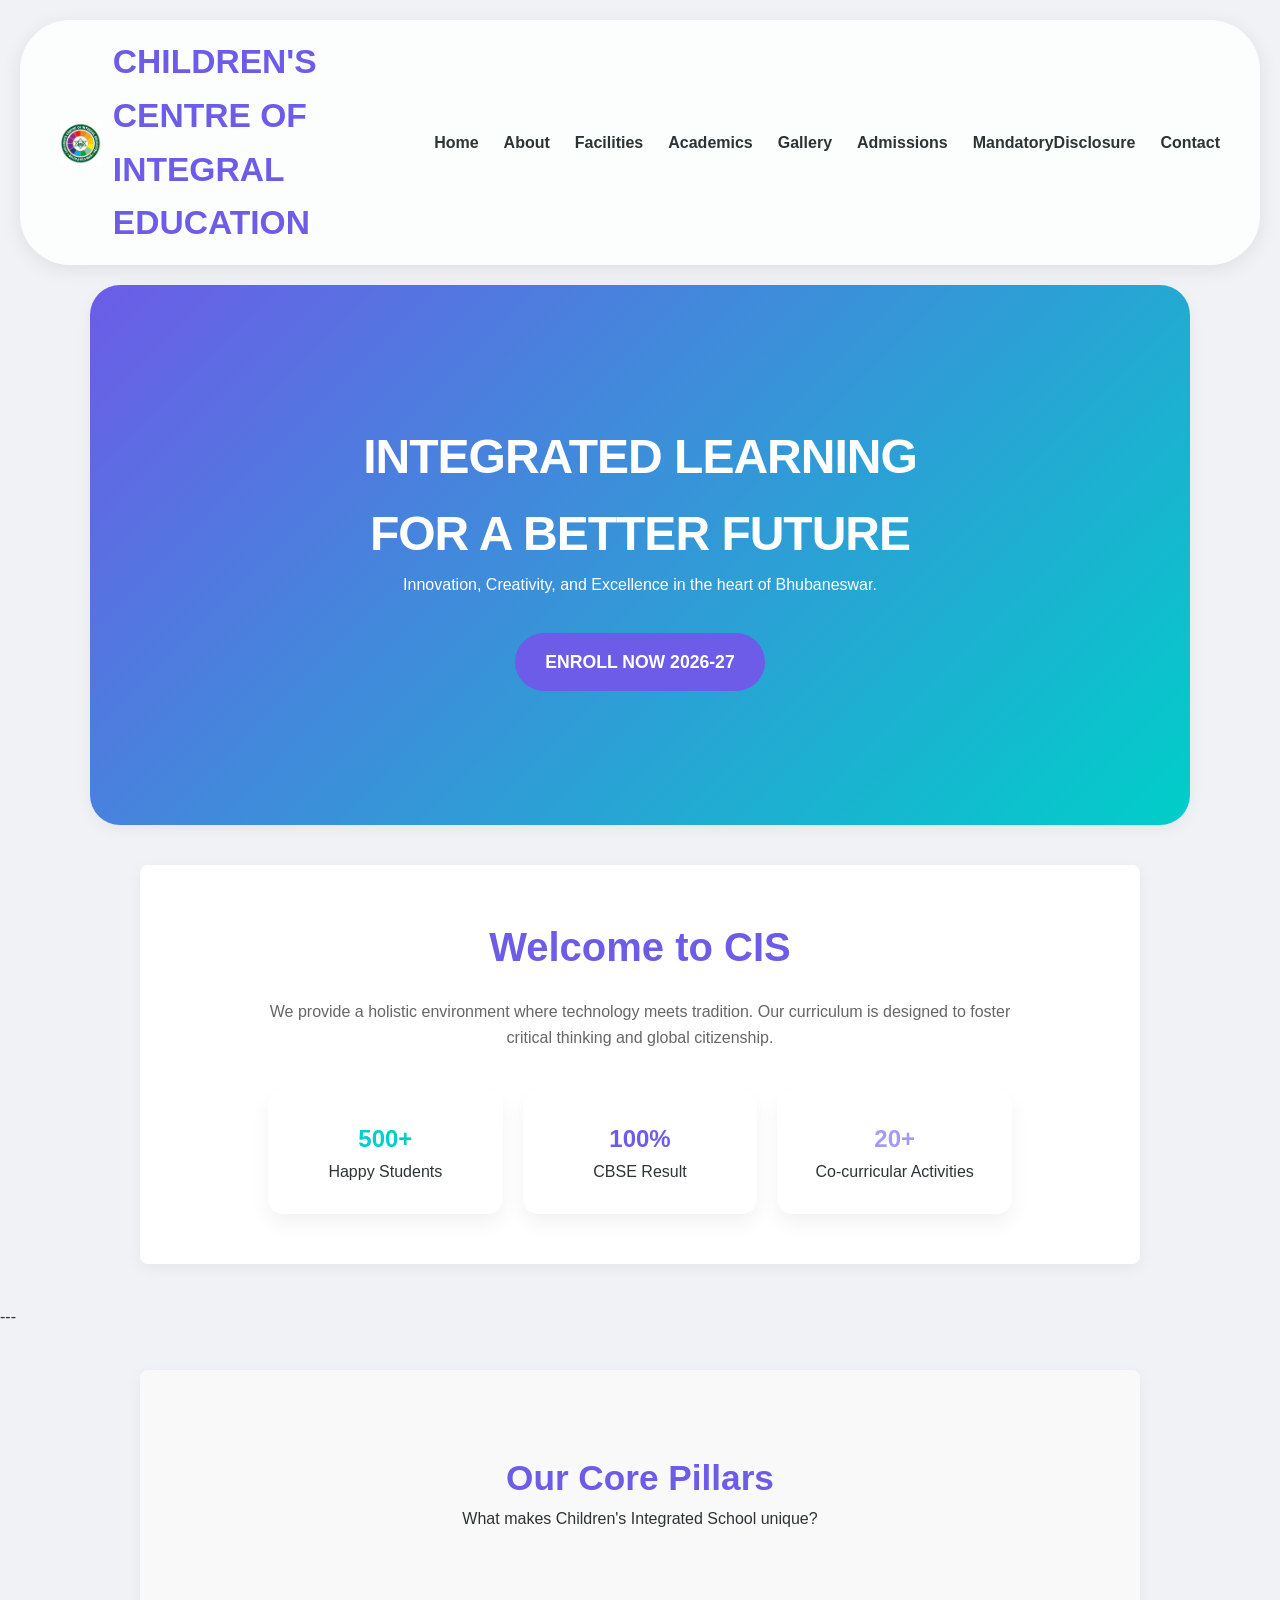
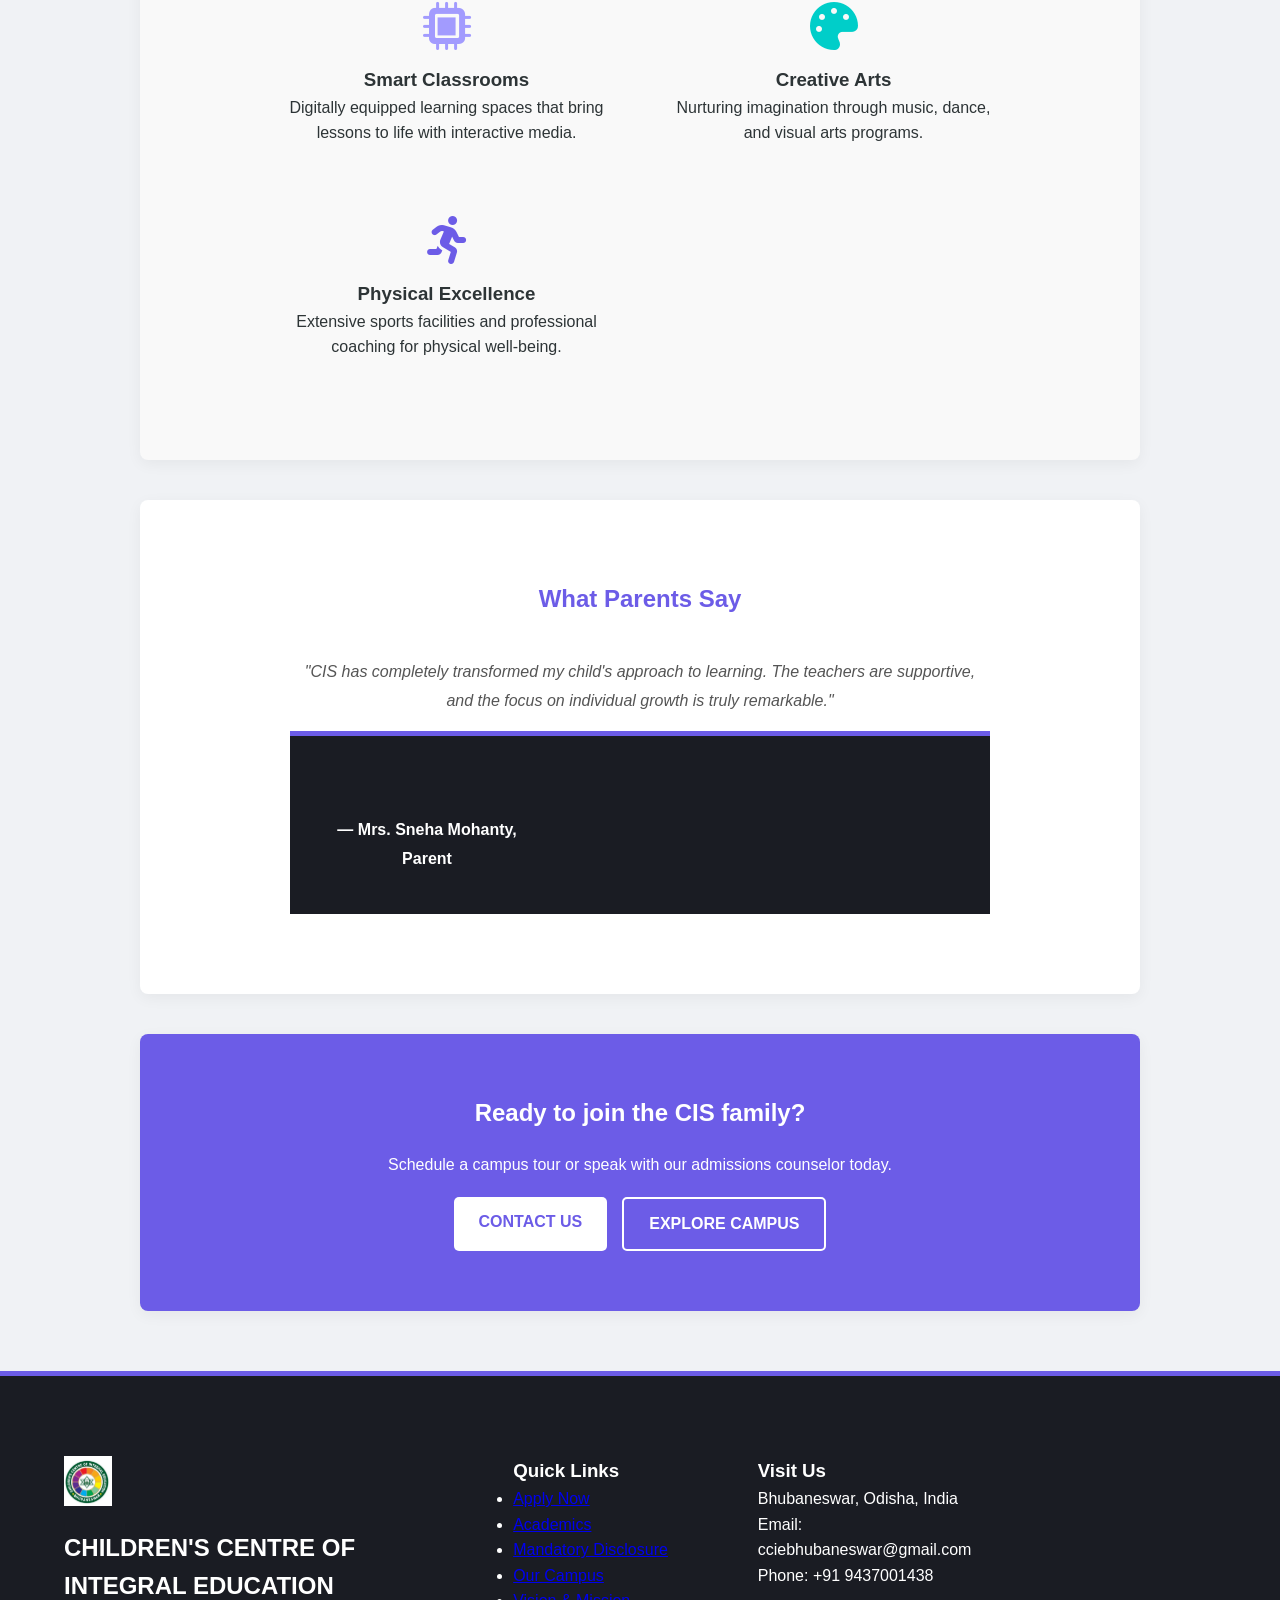
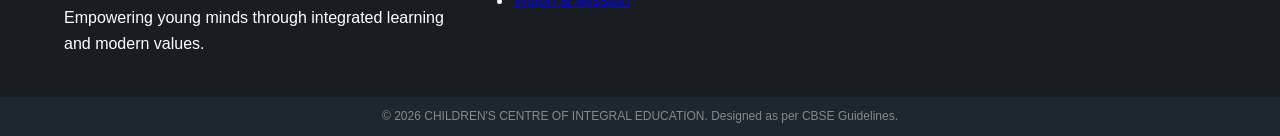
<file: index.html>
<!DOCTYPE html>
<html lang="en">
<head>
    <meta charset="UTF-8">
    <meta name="viewport" content="width=device-width, initial-scale=1.0">
    <title>Home | Children's Integrated School</title>
    <link rel="stylesheet" href="style.css">
    <link href="https://fonts.googleapis.com/css2?family=Poppins:wght@300;400;600&display=swap" rel="stylesheet">
    <link rel="stylesheet" href="https://cdnjs.cloudflare.com/ajax/libs/font-awesome/6.0.0/css/all.min.css">
</head>
<body>
    <div id="header-placeholder"></div>

    <section class="hero">
        <h1>INTEGRATED LEARNING <br> FOR A BETTER FUTURE</h1>
        <p>Innovation, Creativity, and Excellence in the heart of Bhubaneswar.</p>
        <div style="margin-top: 20px;">
            <a href="admission.html" class="view-btn" style="padding: 15px 30px; font-size: 1.1rem; text-decoration: none;">ENROLL NOW 2026-27</a>
        </div>
    </section>

    <section style="padding: 50px 10%; text-align: center;">
        <h2 style="color: var(--primary); font-size: 2.5rem;">Welcome to CIS</h2>
        <p style="color: #666; max-width: 800px; margin: 20px auto;">We provide a holistic environment where technology meets tradition. Our curriculum is designed to foster critical thinking and global citizenship.</p>
        
        <div style="display: flex; justify-content: space-around; margin-top: 40px; flex-wrap: wrap; gap: 20px;">
            <div style="background: white; padding: 30px; border-radius: 15px; box-shadow: 0 10px 20px rgba(0,0,0,0.05); flex: 1; min-width: 200px;">
                <h2 style="color: var(--secondary);">500+</h2>
                <p>Happy Students</p>
            </div>
            <div style="background: white; padding: 30px; border-radius: 15px; box-shadow: 0 10px 20px rgba(0,0,0,0.05); flex: 1; min-width: 200px;">
                <h2 style="color: var(--primary);">100%</h2>
                <p>CBSE Result</p>
            </div>
            <div style="background: white; padding: 30px; border-radius: 15px; box-shadow: 0 10px 20px rgba(0,0,0,0.05); flex: 1; min-width: 200px;">
                <h2 style="color: var(--accent);">20+</h2>
                <p>Co-curricular Activities</p>
            </div>
        </div>
    </section>

    ---

    <section style="padding: 80px 10%; background-color: #f9f9f9;">
        <div style="text-align: center; margin-bottom: 50px;">
            <h2 style="color: var(--primary); font-size: 2.2rem;">Our Core Pillars</h2>
            <p>What makes Children's Integrated School unique?</p>
        </div>
        <div style="display: grid; grid-template-columns: repeat(auto-fit, minmax(250px, 1fr)); gap: 30px;">
            <div style="text-align: center; padding: 20px;">
                <i class="fas fa-microchip" style="font-size: 3rem; color: var(--accent); margin-bottom: 15px;"></i>
                <h3>Smart Classrooms</h3>
                <p>Digitally equipped learning spaces that bring lessons to life with interactive media.</p>
            </div>
            <div style="text-align: center; padding: 20px;">
                <i class="fas fa-palette" style="font-size: 3rem; color: var(--secondary); margin-bottom: 15px;"></i>
                <h3>Creative Arts</h3>
                <p>Nurturing imagination through music, dance, and visual arts programs.</p>
            </div>
            <div style="text-align: center; padding: 20px;">
                <i class="fas fa-running" style="font-size: 3rem; color: var(--primary); margin-bottom: 15px;"></i>
                <h3>Physical Excellence</h3>
                <p>Extensive sports facilities and professional coaching for physical well-being.</p>
            </div>
        </div>
    </section>

    <section style="padding: 80px 10%; text-align: center;">
        <h2 style="color: var(--primary);">What Parents Say</h2>
        <div style="margin-top: 40px; font-style: italic; color: #555;">
            <blockquote style="max-width: 700px; margin: 0 auto; line-height: 1.8;">
                "CIS has completely transformed my child's approach to learning. The teachers are supportive, and the focus on individual growth is truly remarkable."
                <footer style="margin-top: 15px; font-weight: bold; font-style: normal;">— Mrs. Sneha Mohanty, Parent</footer>
            </blockquote>
        </div>
    </section>

    <section style="background: var(--primary); color: white; padding: 60px 10%; text-align: center;">
        <h2>Ready to join the CIS family?</h2>
        <p style="margin: 20px 0;">Schedule a campus tour or speak with our admissions counselor today.</p>
        <div style="display: flex; justify-content: center; gap: 15px; flex-wrap: wrap;">
            <a href="contact.html" style="background: white; color: var(--primary); padding: 12px 25px; border-radius: 5px; text-decoration: none; font-weight: 600;">CONTACT US</a>
            <a href="gallery.html" style="background: transparent; border: 2px solid white; color: white; padding: 12px 25px; border-radius: 5px; text-decoration: none; font-weight: 600;">EXPLORE CAMPUS</a>
        </div>
    </section>

    <div id="footer-placeholder"></div>
    <script src="script.js"></script>
</body>
</html>
</file>
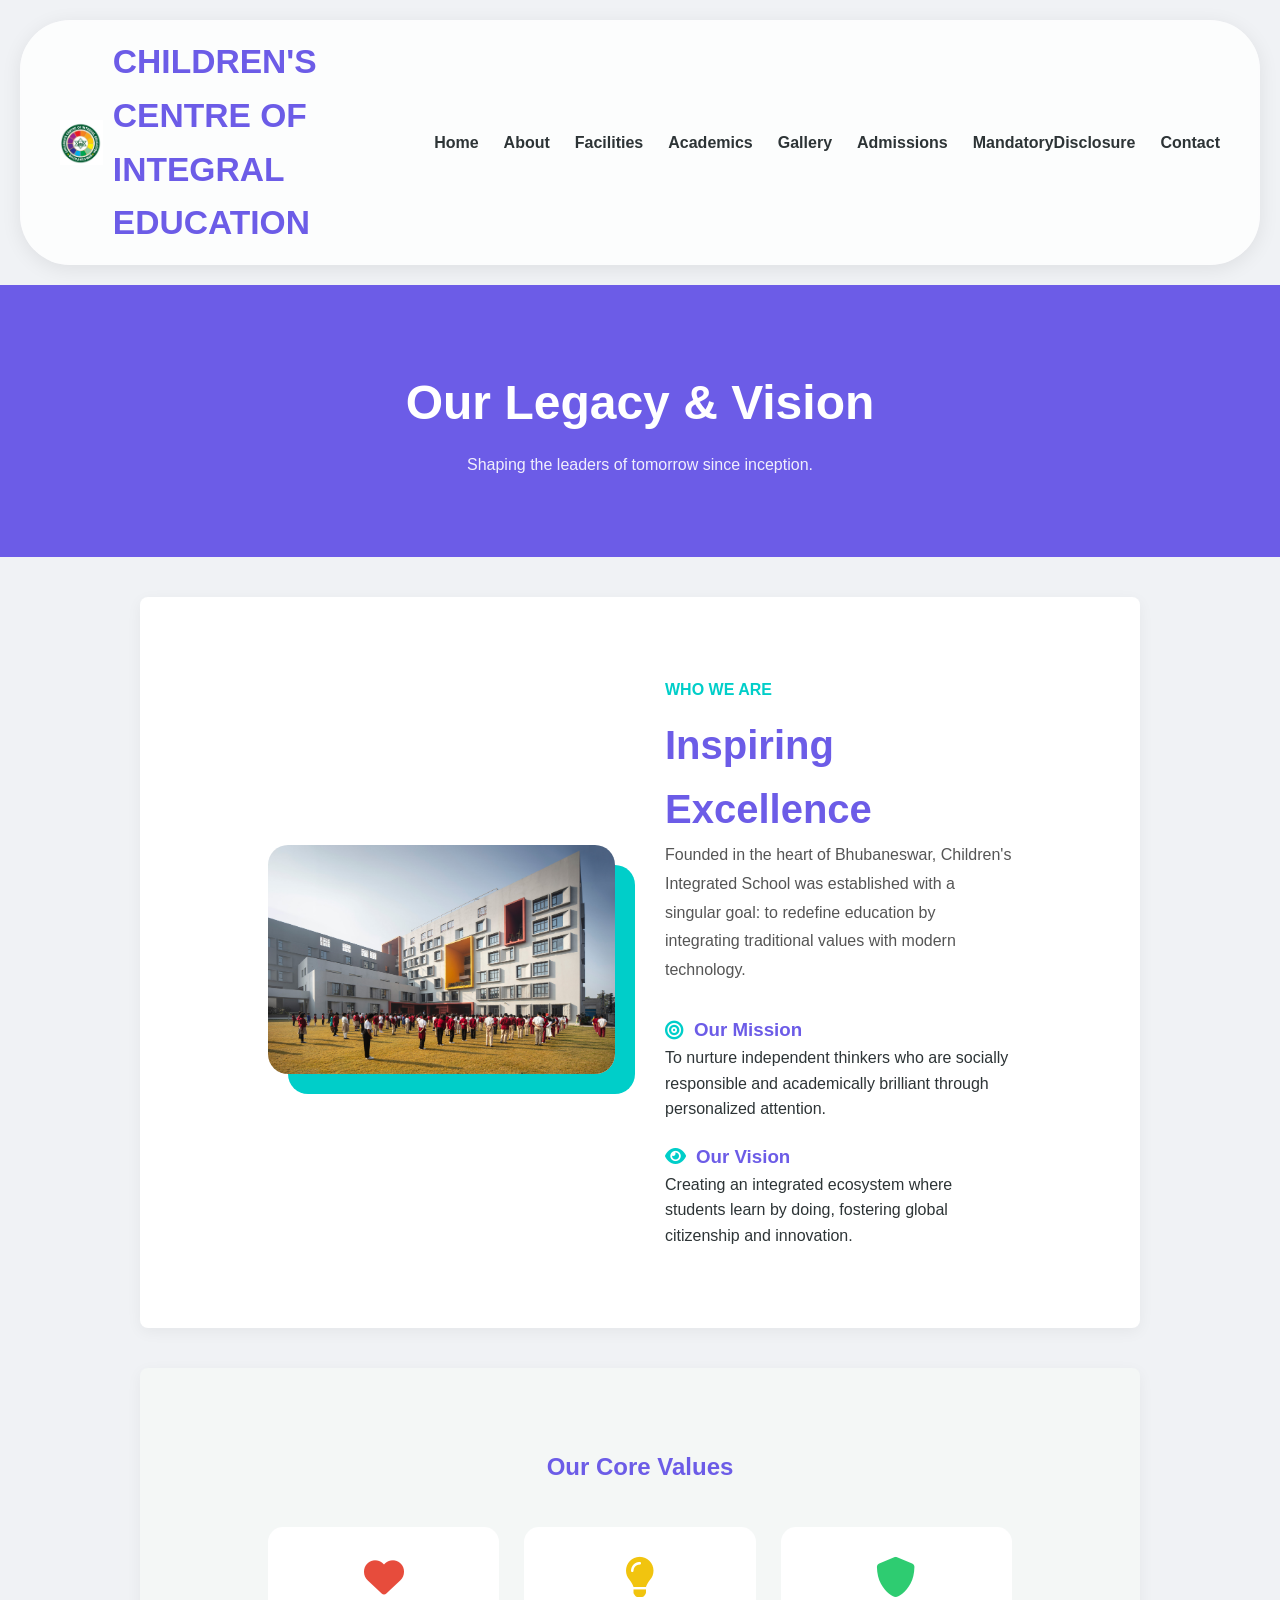
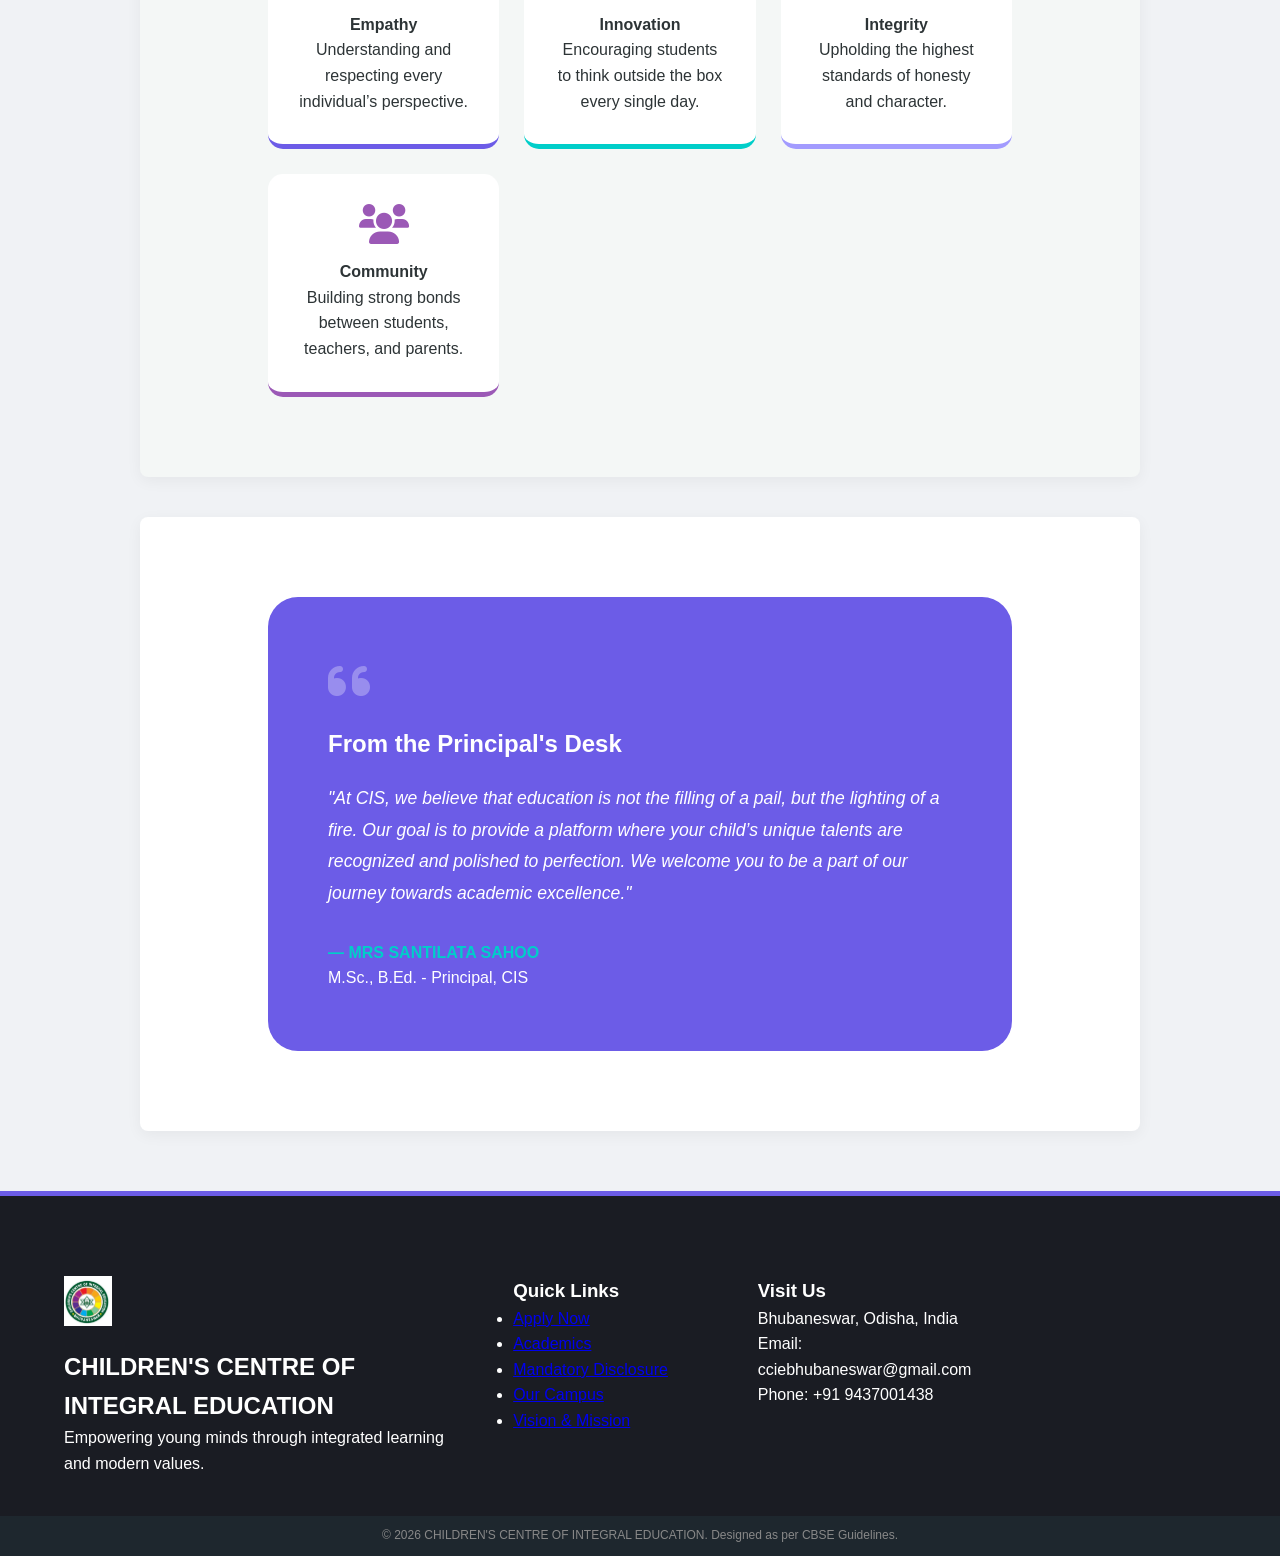
<file: about.html>
<!DOCTYPE html>
<html lang="en">
<head>
    <meta charset="UTF-8">
    <meta name="viewport" content="width=device-width, initial-scale=1.0">
    <title>About Us | CIS</title>
    <link rel="stylesheet" href="style.css">
    <link href="https://fonts.googleapis.com/css2?family=Poppins:wght@300;400;600&display=swap" rel="stylesheet">
    <link rel="stylesheet" href="https://cdnjs.cloudflare.com/ajax/libs/font-awesome/6.0.0/css/all.min.css">
</head>
<body>
    <div id="header-placeholder"></div>

    <div style="background: var(--primary); color: white; padding: 80px 10%; text-align: center;">
        <h1 style="font-size: 3rem; margin-bottom: 10px;">Our Legacy & Vision</h1>
        <p style="opacity: 0.9;">Shaping the leaders of tomorrow since inception.</p>
    </div>

    <section style="padding: 80px 10%; display: flex; gap: 50px; align-items: center; flex-wrap: wrap;">
        <div style="flex: 1; min-width: 300px;">
            <img src="image/school 2.jpg" alt="About CIS" style="width: 100%; border-radius: 20px; box-shadow: 20px 20px 0 var(--secondary);">
        </div>
        <div style="flex: 1; min-width: 300px;">
            <span style="color: var(--secondary); font-weight: 600; text-transform: uppercase;">Who We Are</span>
            <h2 style="color: var(--primary); font-size: 2.5rem; margin-top: 10px;">Inspiring Excellence</h2>
            <p style="line-height: 1.8; color: #555;">Founded in the heart of Bhubaneswar, Children's Integrated School was established with a singular goal: to redefine education by integrating traditional values with modern technology.</p>
            
            <div style="margin-top: 30px;">
                <h3 style="color: var(--primary); display: flex; align-items: center; gap: 10px;">
                    <i class="fas fa-bullseye" style="color: var(--secondary);"></i> Our Mission
                </h3>
                <p>To nurture independent thinkers who are socially responsible and academically brilliant through personalized attention.</p>
            </div>
            
            <div style="margin-top: 20px;">
                <h3 style="color: var(--primary); display: flex; align-items: center; gap: 10px;">
                    <i class="fas fa-eye" style="color: var(--secondary);"></i> Our Vision
                </h3>
                <p>Creating an integrated ecosystem where students learn by doing, fostering global citizenship and innovation.</p>
            </div>
        </div>
    </section>

    <section style="padding: 80px 10%; background: #f4f7f6; text-align: center;">
        <h2 style="color: var(--primary); margin-bottom: 40px;">Our Core Values</h2>
        <div style="display: grid; grid-template-columns: repeat(auto-fit, minmax(200px, 1fr)); gap: 25px;">
            <div style="background: white; padding: 30px; border-radius: 15px; border-bottom: 5px solid var(--primary);">
                <i class="fas fa-heart" style="font-size: 2.5rem; color: #e74c3c; margin-bottom: 15px;"></i>
                <h4>Empathy</h4>
                <p>Understanding and respecting every individual’s perspective.</p>
            </div>
            <div style="background: white; padding: 30px; border-radius: 15px; border-bottom: 5px solid var(--secondary);">
                <i class="fas fa-lightbulb" style="font-size: 2.5rem; color: #f1c40f; margin-bottom: 15px;"></i>
                <h4>Innovation</h4>
                <p>Encouraging students to think outside the box every single day.</p>
            </div>
            <div style="background: white; padding: 30px; border-radius: 15px; border-bottom: 5px solid var(--accent);">
                <i class="fas fa-shield-alt" style="font-size: 2.5rem; color: #2ecc71; margin-bottom: 15px;"></i>
                <h4>Integrity</h4>
                <p>Upholding the highest standards of honesty and character.</p>
            </div>
            <div style="background: white; padding: 30px; border-radius: 15px; border-bottom: 5px solid #9b59b6;">
                <i class="fas fa-users" style="font-size: 2.5rem; color: #9b59b6; margin-bottom: 15px;"></i>
                <h4>Community</h4>
                <p>Building strong bonds between students, teachers, and parents.</p>
            </div>
        </div>
    </section>

    <section style="padding: 80px 10%;">
        <div style="background: var(--primary); border-radius: 30px; overflow: hidden; display: flex; flex-wrap: wrap; color: white;">
            <!-- <div style="flex: 1; min-width: 300px; background: url('image/principal.jpg') center/cover; min-height: 400px;">
                </div> -->
            <div style="flex: 1.5; padding: 60px; min-width: 300px;">
                <i class="fas fa-quote-left" style="font-size: 3rem; opacity: 0.3; margin-bottom: 20px;"></i>
                <h2 style="margin-bottom: 20px;">From the Principal's Desk</h2>
                <p style="font-style: italic; font-size: 1.1rem; line-height: 1.8;">
                    "At CIS, we believe that education is not the filling of a pail, but the lighting of a fire. Our goal is to provide a platform where your child’s unique talents are recognized and polished to perfection. We welcome you to be a part of our journey towards academic excellence."
                </p>
                <h4 style="margin-top: 30px; color: var(--secondary);">— MRS SANTILATA SAHOO</h4>
                <span>M.Sc., B.Ed. - Principal, CIS</span>
            </div>
        </div>
    </section>

    <div id="footer-placeholder"></div>
    <script src="script.js"></script>
</body>
</html>
</file>
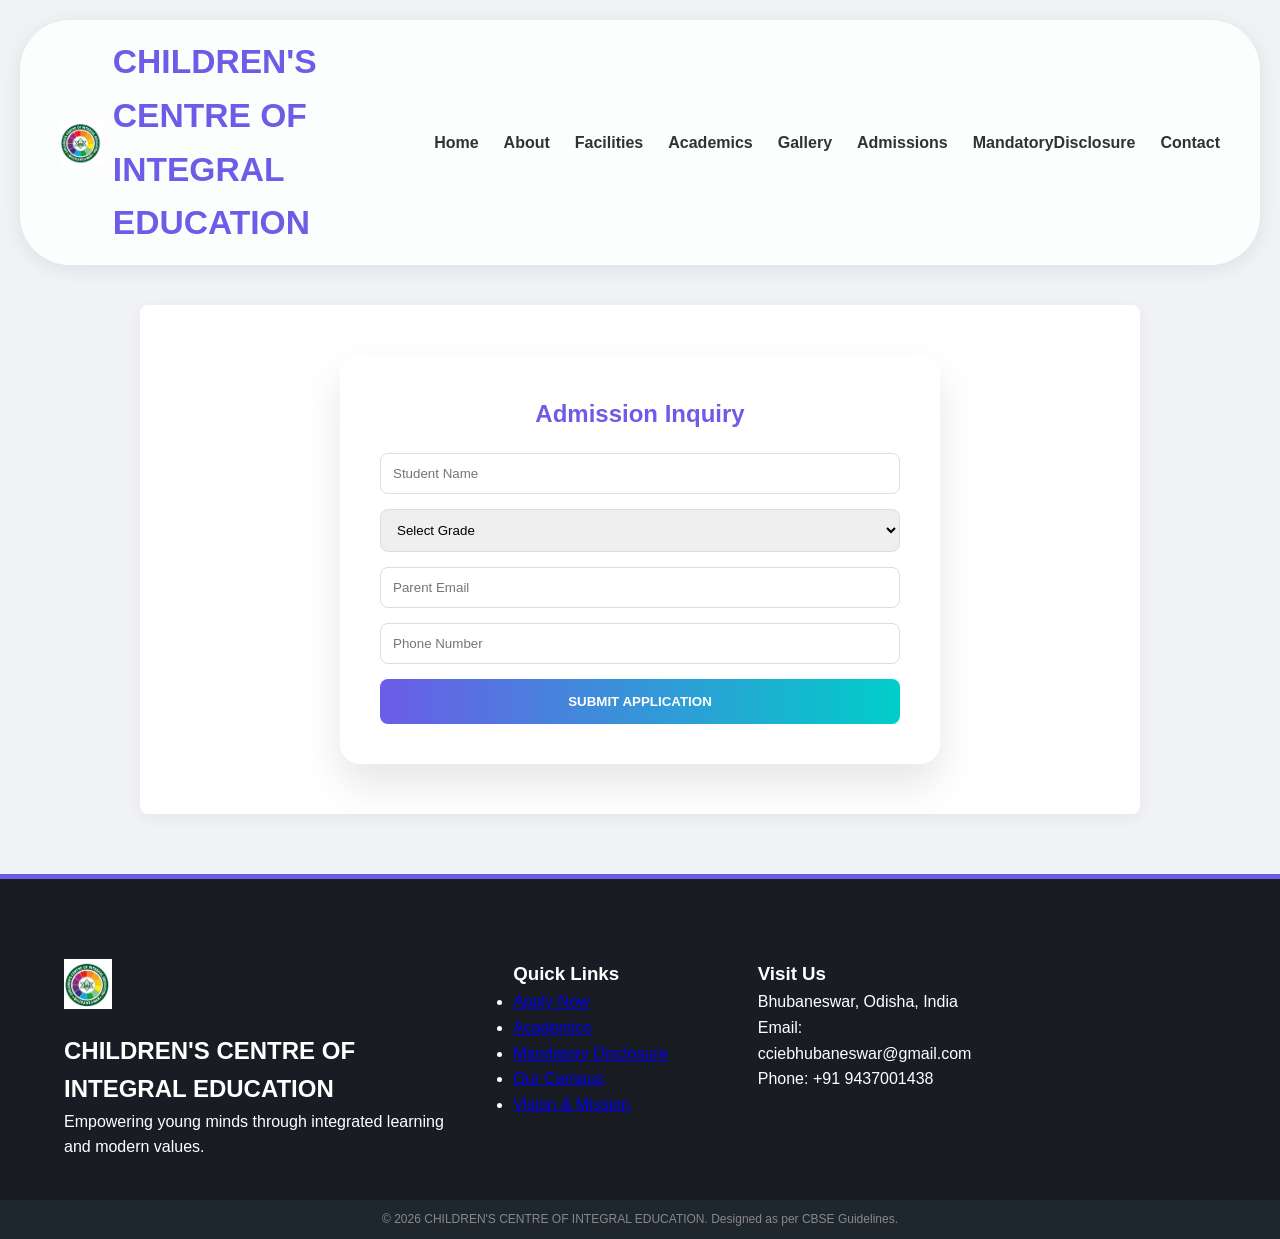
<file: admission.html>
<!DOCTYPE html>
<html lang="en">
<head>
    <title>Admissions 2026 | CIS</title>
    <link rel="stylesheet" href="style.css">
</head>
<body>
    <div id="header-placeholder"></div>

    <section style="padding: 50px 10%;">
        <div style="max-width: 600px; margin: 0 auto; background: white; padding: 40px; border-radius: 20px; box-shadow: 0 20px 40px rgba(0,0,0,0.1);">
            <h2 style="color: var(--primary); text-align: center; margin-bottom: 20px;">Admission Inquiry</h2>
            <form action="#">
                <input type="text" placeholder="Student Name" style="width: 100%; padding: 12px; margin-bottom: 15px; border: 1px solid #ddd; border-radius: 8px;">
                <select style="width: 100%; padding: 12px; margin-bottom: 15px; border: 1px solid #ddd; border-radius: 8px;">
                    <option>Select Grade</option>
                    <option>Nursery - UKG</option>
                    <option>Grade 1 - 5</option>
                    <option>Grade 6 - 10</option>
                </select>
                <input type="email" placeholder="Parent Email" style="width: 100%; padding: 12px; margin-bottom: 15px; border: 1px solid #ddd; border-radius: 8px;">
                <input type="tel" placeholder="Phone Number" style="width: 100%; padding: 12px; margin-bottom: 15px; border: 1px solid #ddd; border-radius: 8px;">
                <button type="submit" style="width: 100%; padding: 15px; background: linear-gradient(to right, var(--primary), var(--secondary)); color: white; border: none; border-radius: 8px; font-weight: bold; cursor: pointer;">SUBMIT APPLICATION</button>
            </form>
        </div>
    </section>

    <div id="footer-placeholder"></div>
    <script src="script.js"></script>
</body>
</html>
</file>
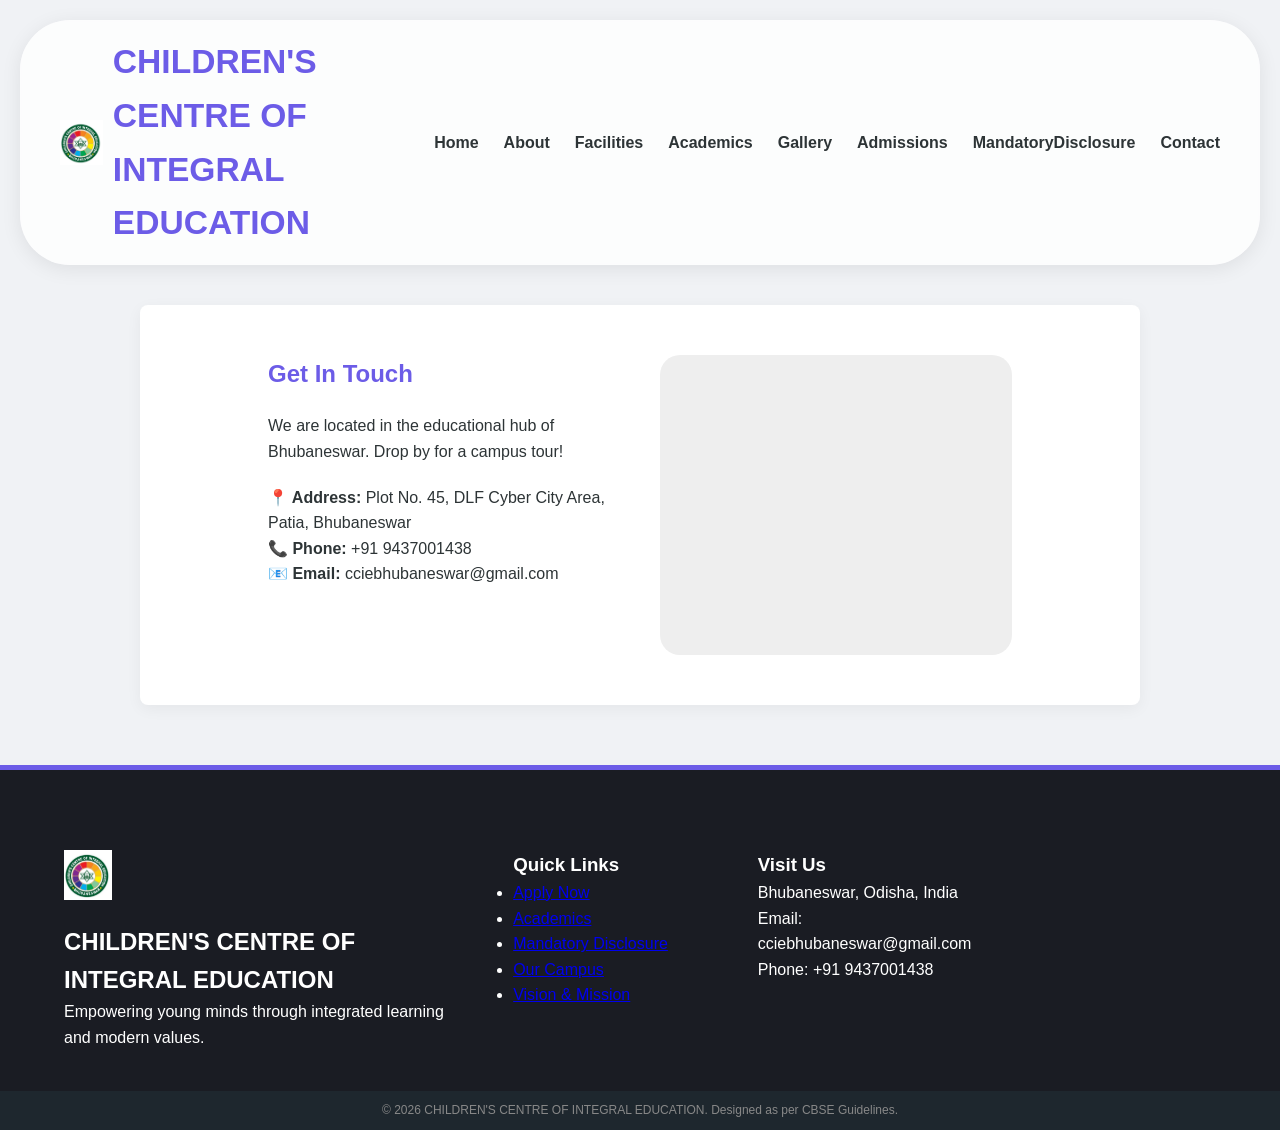
<file: contact.html>
<!DOCTYPE html>
<html lang="en">

<head>
    <title>Contact Us | CIS</title>
    <link rel="stylesheet" href="style.css">
</head>
 
<body>
    <div id="header-placeholder"></div>

    <section
        style="padding: 50px 10%; display: grid; grid-template-columns: repeat(auto-fit, minmax(300px, 1fr)); gap: 40px;">
        <div>
            <h1 style="color: var(--primary);">Get In Touch</h1>
            <p style="margin: 20px 0;">We are located in the educational hub of Bhubaneswar. Drop by for a campus tour!
            </p>
            <p><strong>📍 Address:</strong> Plot No. 45, DLF Cyber City Area, Patia, Bhubaneswar</p>
            <p><strong>📞 Phone:</strong> +91 9437001438</p>
            <p><strong>📧 Email:</strong> cciebhubaneswar@gmail.com</p>
        </div>
        <div style="height: 300px; background: #eee; border-radius: 20px; overflow: hidden;">
            <div style="width:100%; height:100%; display:flex; align-items:center; justify-content:center; color:#888;">
                <iframe
                    src="https://www.google.com/maps/embed?pb=!1m18!1m12!1m3!1d59888.557498961854!2d85.79352080727107!3d20.257389638459795!2m3!1f0!2f0!3f0!3m2!1i1024!2i768!4f13.1!3m3!1m2!1s0x3a1909efb092d453%3A0x5f04d1440e4fcf18!2sChildren&#39;s%20Centre%20Of%20Integral%20Education!5e0!3m2!1sen!2sin!4v1776403795425!5m2!1sen!2sin"
                    width="600" height="450" style="border:0;" allowfullscreen="" loading="lazy"
                    referrerpolicy="no-referrer-when-downgrade"></iframe>
            </div>
        </div>
    </section>

    <div id="footer-placeholder"></div>
    <script src="script.js"></script>
</body>

</html>
</file>
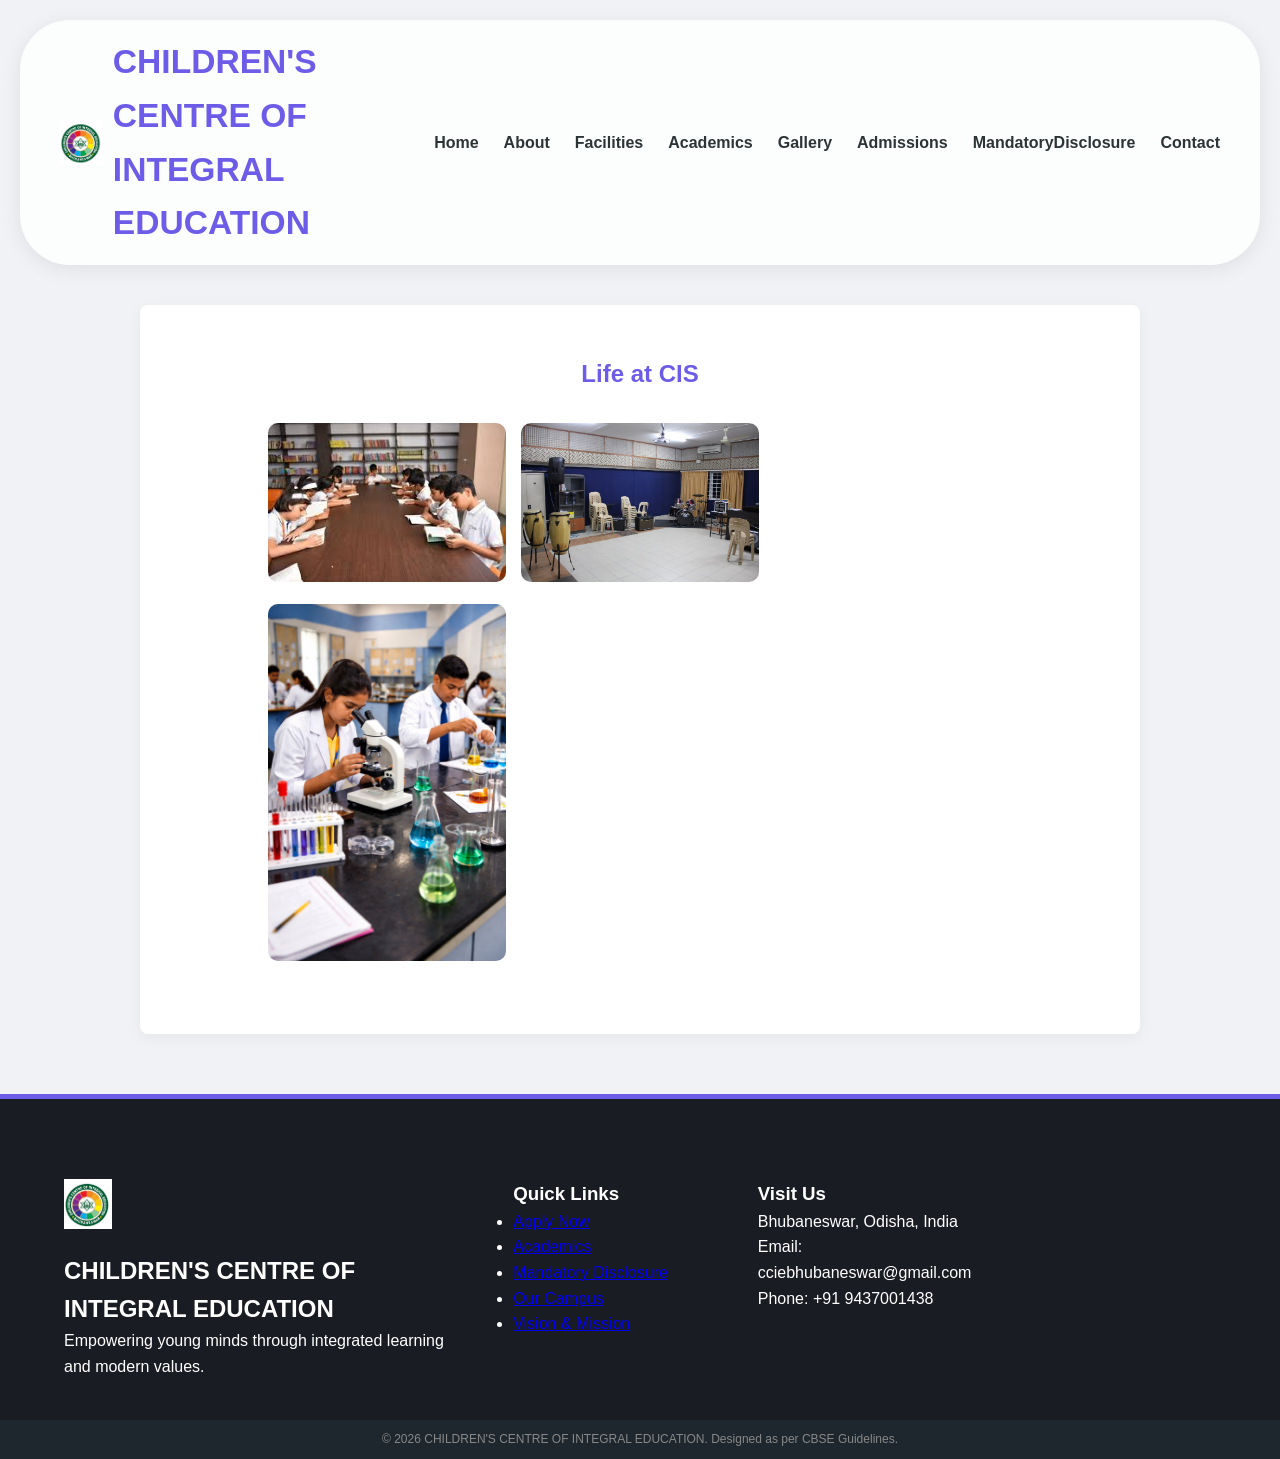
<file: gallery.html>
<!DOCTYPE html>
<html lang="en">
<head>
    <title>Gallery | CIS</title>
    <link rel="stylesheet" href="style.css">
</head>
<body>
    <div id="header-placeholder"></div>

    <section style="padding: 50px 10%;"> 
        <h1 style="text-align: center; color: var(--primary); margin-bottom: 30px;">Life at CIS</h1>
        <div style="column-count: 3; column-gap: 15px;">
            <!-- <img src="image/computer lab.webp" style="width: 100%; margin-bottom: 15px; border-radius: 10px;">
            <img src="image/smart class room.jpg" style="width: 100%; margin-bottom: 15px; border-radius: 10px;">
-->            <img src="image/download (1).jpg" style="width: 100%; margin-bottom: 15px; border-radius: 10px;"> 
            <!-- <img src="image/library.webp" style="width: 100%; margin-bottom: 15px; border-radius: 10px;">  -->
            <img src="image/Science students in the lab.png" style="width: 100%; margin-bottom: 15px; border-radius: 10px;">
            <!-- <img src="image/Math exploration in the classroom.png" style="width: 100%; margin-bottom: 15px; border-radius: 10px;"> -->
            <img src="image/music room.jpg" style="width: 100%; margin-bottom: 15px; border-radius: 10px;">

        </div>
    </section>

    <div id="footer-placeholder"></div>
    <script src="script.js"></script>
</body>
</html>
</file>
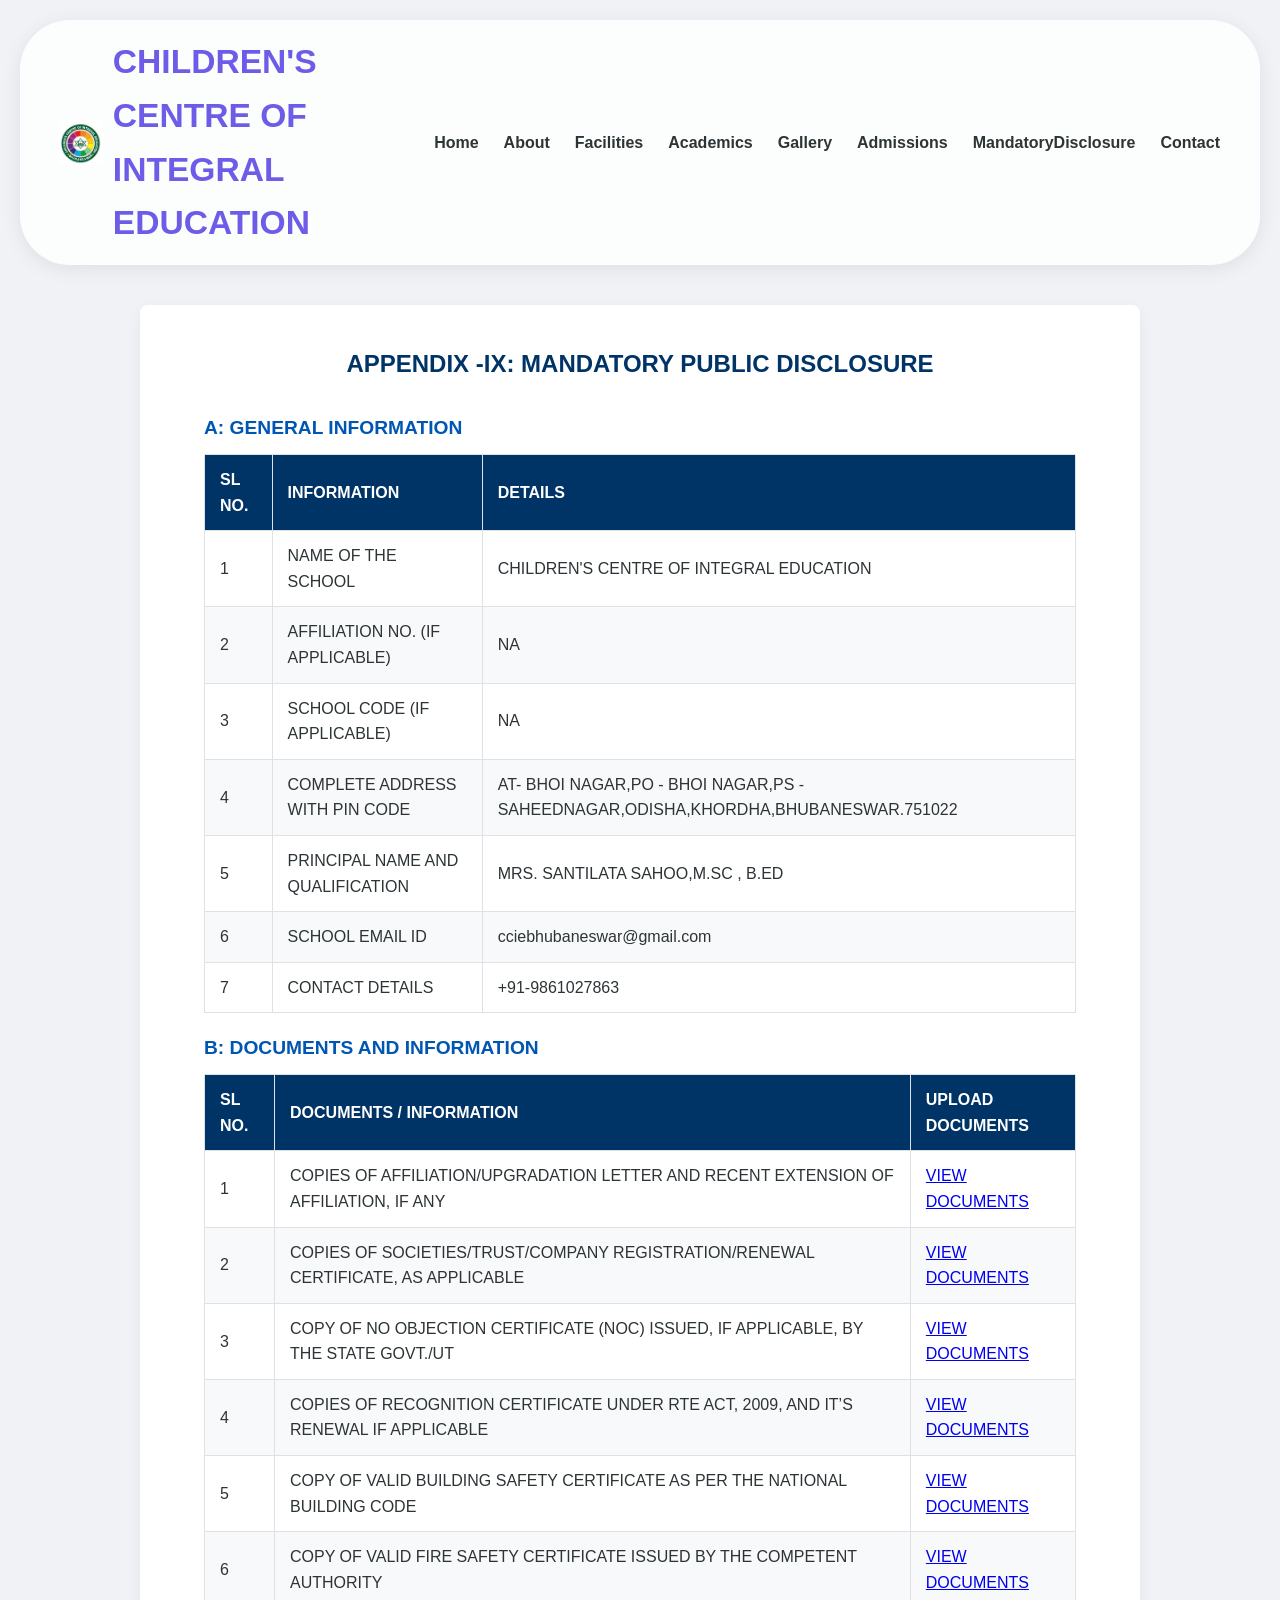
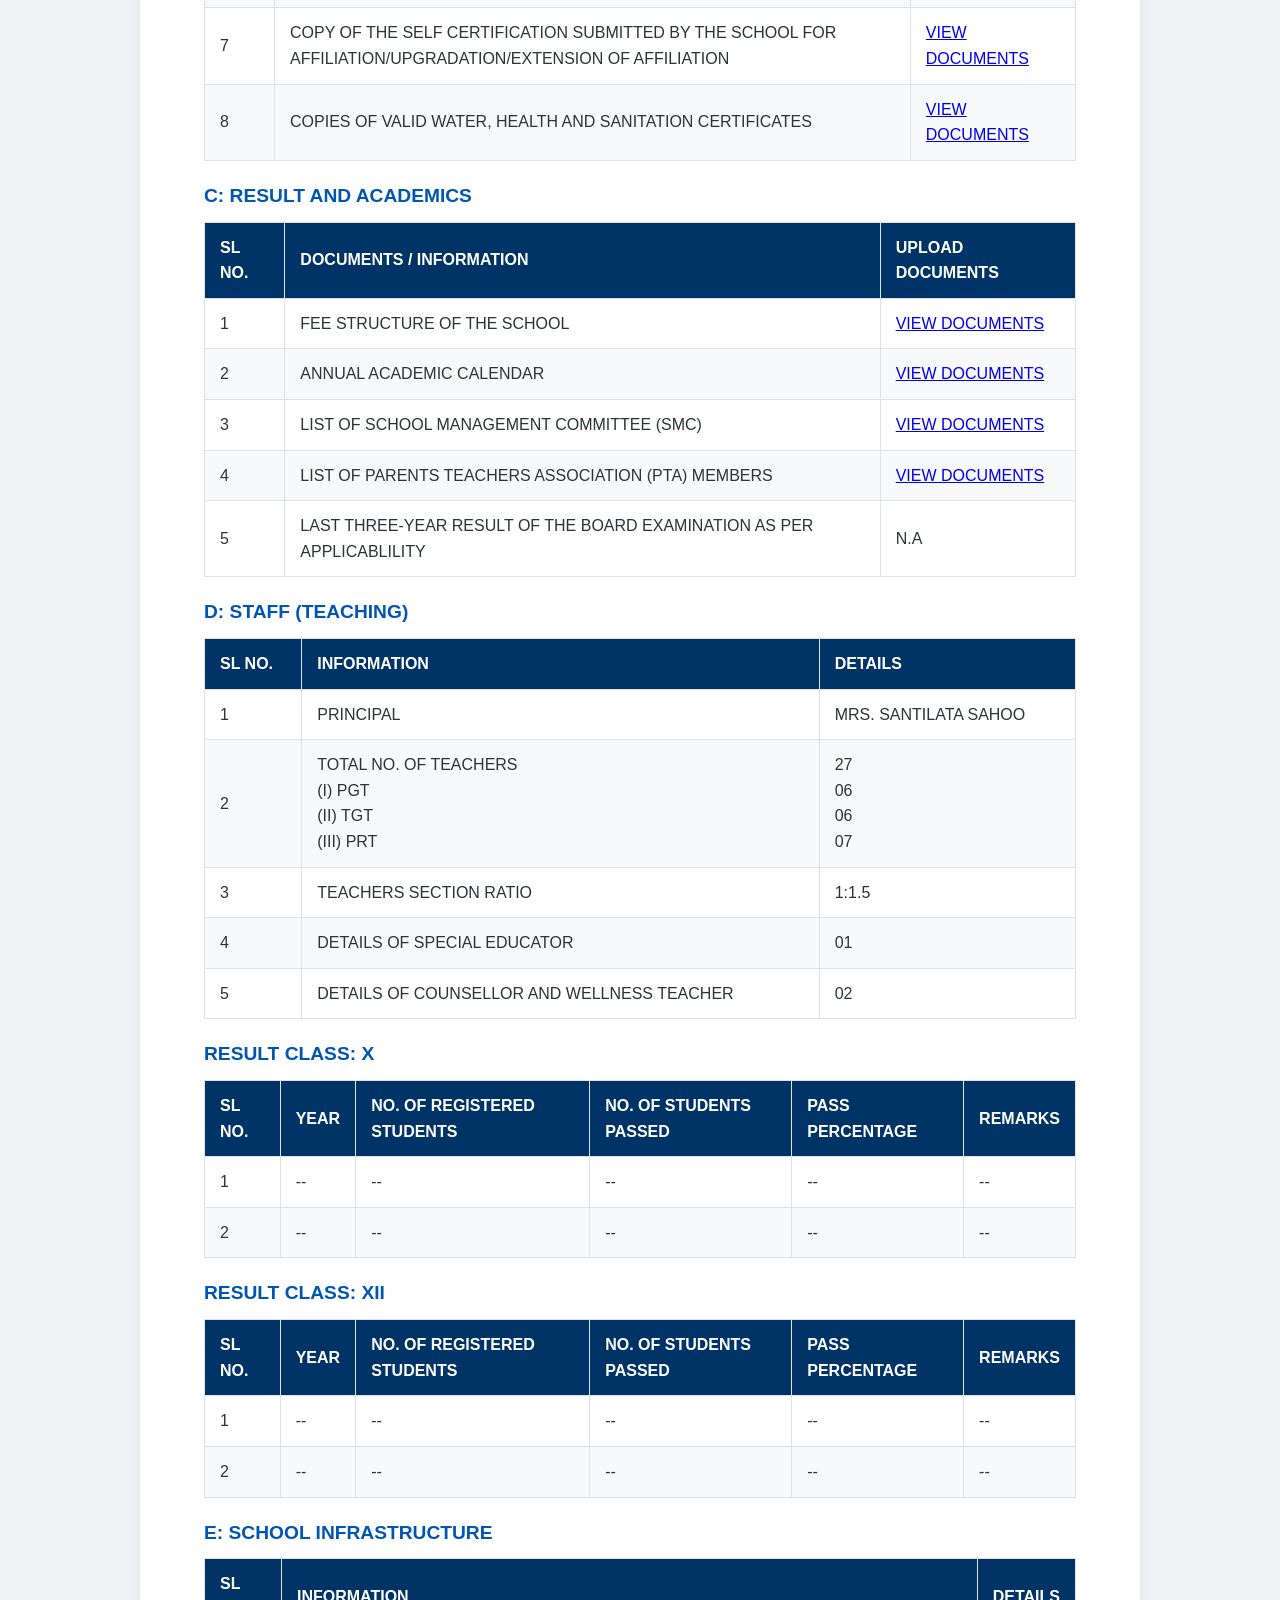
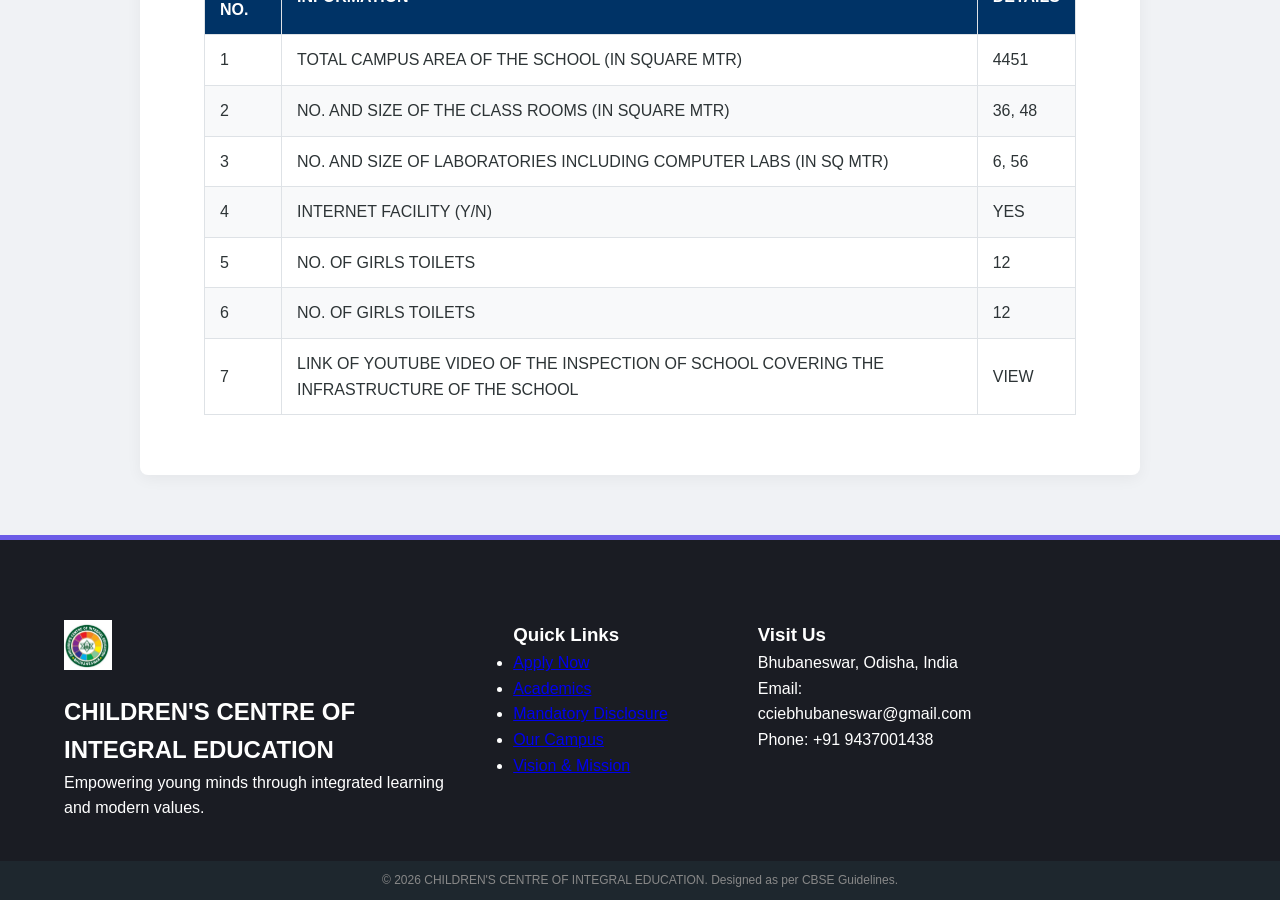
<file: mandatory.html>
<!DOCTYPE html>
<html lang="en">
<head>
    <meta charset="UTF-8">
    <title>Mandatory Disclosure | CCIE SCHOOL</title>
    <link rel="stylesheet" href="style.css">
</head>
<body>
    <div id="header-placeholder"></div>

    <section style="padding: 40px 5%;">
        <h2 style="text-align:center; color:#003366; margin-bottom:30px;">APPENDIX -IX: MANDATORY PUBLIC DISCLOSURE</h2>
        


      <!-- ================= TABLE A ================= -->
      <div class="mb-8">
        <table class="w-full border-collapse">
          <caption class="p-2 my-4 font-semibold text-blue-600 text-lg">
            A: GENERAL INFORMATION
          </caption>
          <thead class="bg-[#DCEAF6] text-sm">
            <tr>
              <th class="border px-4 py-2 text-left">SL NO.</th>
              <th class="border px-4 py-2 text-left">INFORMATION</th>
              <th class="border px-4 py-2 text-left">DETAILS</th>
            </tr>
          </thead>
          <tbody class="text-sm">
            <tr>
              <td class="border px-4 py-2">1</td>
              <td class="border px-4 py-2">NAME OF THE SCHOOL</td>
              <td class="border px-4 py-2">CHILDREN'S CENTRE OF INTEGRAL EDUCATION</td>
            </tr>
            <tr>
              <td class="border px-4 py-2">2</td>
              <td class="border px-4 py-2">AFFILIATION NO. (IF APPLICABLE)</td>
              <td class="border px-4 py-2">NA</td>
            </tr>
            <tr>
              <td class="border px-4 py-2">3</td>
              <td class="border px-4 py-2">SCHOOL CODE (IF APPLICABLE)</td>
              <td class="border px-4 py-2">NA</td>
            </tr>
            <tr>
              <td class="border px-4 py-2">4</td>
              <td class="border px-4 py-2">COMPLETE ADDRESS WITH PIN CODE</td>
              <td class="border px-4 py-2">AT- BHOI NAGAR,PO - BHOI NAGAR,PS - SAHEEDNAGAR,ODISHA,KHORDHA,BHUBANESWAR.751022</td>
            </tr>
            <tr>
              <td class="border px-4 py-2">5</td>
              <td class="border px-4 py-2">PRINCIPAL NAME AND QUALIFICATION</td>
              <td class="border px-4 py-2">MRS. SANTILATA SAHOO,M.SC , B.ED</td>
            </tr>
            <tr>
              <td class="border px-4 py-2">6</td>
              <td class="border px-4 py-2">SCHOOL EMAIL ID</td>
              <td class="border px-4 py-2">cciebhubaneswar@gmail.com</td>
            </tr>
            <tr>
              <td class="border px-4 py-2">7</td>
              <td class="border px-4 py-2">CONTACT DETAILS</td>
              <td class="border px-4 py-2">+91-9861027863</td>
            </tr>
          </tbody>
        </table>
      </div>

      <!-- ================= TABLE B ================= -->
      <div class="mb-8">
        <table class="w-full border-collapse">
          <caption class="p-2 my-4 font-semibold text-blue-600 text-lg">
            B: DOCUMENTS AND INFORMATION
          </caption>
          <thead class="bg-[#DCEAF6] text-sm">
            <tr>
              <th class="border px-4 py-2">SL NO.</th>
              <th class="border px-4 py-2">DOCUMENTS / INFORMATION</th>
              <th class="border px-4 py-2">UPLOAD DOCUMENTS</th>
            </tr>
          </thead>
          <tbody class="text-sm">
            <tr>
              <td class="border px-4 py-2">1</td>
              <td class="border px-4 py-2">
                COPIES OF AFFILIATION/UPGRADATION LETTER AND RECENT EXTENSION OF
                AFFILIATION, IF ANY
              </td>
              <td class="border px-4 py-2">
                <a
                  href="images/pdfs/affiliation.pdf"
                  target="_blank"
                  class="text-blue-600 underline font-medium"
                  >VIEW DOCUMENTS</a
                >
              </td>
            </tr>
            <tr>
              <td class="border px-4 py-2">2</td>
              <td class="border px-4 py-2">
                COPIES OF SOCIETIES/TRUST/COMPANY REGISTRATION/RENEWAL
                CERTIFICATE, AS APPLICABLE
              </td>
              <td class="border px-4 py-2">
                <a
                  href="imageTRUST.pdf"
                  target="_blank"
                  class="text-blue-600 underline font-medium"
                  >VIEW DOCUMENTS</a
                >
              </td>
            </tr>
            <tr>
              <td class="border px-4 py-2">3</td>
              <td class="border px-4 py-2">
                COPY OF NO OBJECTION CERTIFICATE (NOC) ISSUED, IF APPLICABLE, BY
                THE STATE GOVT./UT
              </td>
              <td class="border px-4 py-2">
                <a
                  href="imageNOC.pdf"
                  target="_blank"
                  class="text-blue-600 underline font-medium"
                  >VIEW DOCUMENTS</a
                >
              </td>
            </tr>
            <tr>
              <td class="border px-4 py-2">4</td>
              <td class="border px-4 py-2">
                COPIES OF RECOGNITION CERTIFICATE UNDER RTE ACT, 2009, AND IT’S
                RENEWAL IF APPLICABLE
              </td>
              <td class="border px-4 py-2">
                <a
                  href="imageCCIE-COR.pdf"
                  target="_blank"
                  class="text-blue-600 underline font-medium"
                  >VIEW DOCUMENTS</a
                >
              </td>
            </tr>
            <tr>
              <td class="border px-4 py-2">5</td>
              <td class="border px-4 py-2">
                COPY OF VALID BUILDING SAFETY CERTIFICATE AS PER THE NATIONAL
                BUILDING CODE
              </td>
              <td class="border px-4 py-2">
                <a
                  href="imageBUILDING-CCIE.pdf"
                  target="_blank"
                  class="text-blue-600 underline font-medium"
                  >VIEW DOCUMENTS</a
                >
              </td>
            </tr>
            <tr>
              <td class="border px-4 py-2">6</td>
              <td class="border px-4 py-2">
                COPY OF VALID FIRE SAFETY CERTIFICATE ISSUED BY THE COMPETENT
                AUTHORITY
              </td>
              <td class="border px-4 py-2">
                <a
                  href="imageFIRE-CCIE.pdf"
                  target="_blank"
                  class="text-blue-600 underline font-medium"
                  >VIEW DOCUMENTS</a
                >
              </td>
            </tr>
            <tr>
              <td class="border px-4 py-2">7</td>
              <td class="border px-4 py-2">
                COPY OF THE SELF CERTIFICATION SUBMITTED BY THE SCHOOL FOR
                AFFILIATION/UPGRADATION/EXTENSION OF AFFILIATION
              </td>
              <td class="border px-4 py-2">
                <a
                  href="imageSELF-CCIE.pdf"
                  target="_blank"
                  class="text-blue-600 underline font-medium"
                  >VIEW DOCUMENTS<a>
              </td>
            </tr>
            <tr>
              <td class="border px-4 py-2">8</td>
              <td class="border px-4 py-2">
                COPIES OF VALID WATER, HEALTH AND SANITATION CERTIFICATES
              </td>
              <td class="border px-4 py-2">
                <a
                  href="imageWATER-CCIE.pdf"
                  target="_blank"
                  class="text-blue-600 underline font-medium"
                  >VIEW DOCUMENTS</a
                >
              </td>
            </tr>
            <!-- <tr>
              <td class="border px-4 py-2">9</td>
              <td class="border px-4 py-2">
                COPIES OF SELF DECLARATION AFFIDAVIT
              </td>
              <td class="border px-4 py-2">
                <a
                  href="images/pdfs/selfaff.pdf"
                  target="_blank"
                  class="text-blue-600 underline font-medium"
                  >VIEW DOCUMENTS</a
                >
              </td>
            </tr> -->
          </tbody>
        </table>
      </div>

      <!-- ================= TABLE C ================= -->
      <div class="mb-8">
        <table class="w-full border-collapse">
          <caption class="p-2 my-4 font-semibold text-blue-600 text-lg">
            C: RESULT AND ACADEMICS
          </caption>
          <thead class="bg-[#DCEAF6] text-sm">
            <tr>
              <th class="border px-4 py-2">SL NO.</th>
              <th class="border px-4 py-2">DOCUMENTS / INFORMATION</th>
              <th class="border px-4 py-2">UPLOAD DOCUMENTS</th>
            </tr>
          </thead>
          <tbody class="text-sm">
            <tr>
              <td class="border px-4 py-2">1</td>
              <td class="border px-4 py-2">FEE STRUCTURE OF THE SCHOOL</td>
              <td class="border px-4 py-2">
                <a
                  href="image/CCIE-FEE.pdf"
                  target="_blank"
                  class="text-blue-600 underline font-medium"
                  >VIEW DOCUMENTS</a
                >
              </td>
            </tr>
            <tr>
              <td class="border px-4 py-2">2</td>
              <td class="border px-4 py-2">ANNUAL ACADEMIC CALENDAR</td>
              <td class="border px-4 py-2">
                <a
                  href="image/CCIE-CALENDER.pdf"
                  target="_blank"
                  class="text-blue-600 underline font-medium"
                  >VIEW DOCUMENTS</a
                >
              </td>
            </tr>
            <tr>
              <td class="border px-4 py-2">3</td>
              <td class="border px-4 py-2">
                LIST OF SCHOOL MANAGEMENT COMMITTEE (SMC)
              </td>
              <td class="border px-4 py-2">
                <a
                  href="image/CCIE-SMC.pdf"
                  target="_blank"
                  class="text-blue-600 underline font-medium"
                  >VIEW DOCUMENTS</a
                >
              </td>
            </tr>
            <tr>
              <td class="border px-4 py-2">4</td>
              <td class="border px-4 py-2">
                LIST OF PARENTS TEACHERS ASSOCIATION (PTA) MEMBERS
              </td>
              <td class="border px-4 py-2">
                <a
                  href="image/CCIE-PTA.pdf"
                  target="_blank"
                  class="text-blue-600 underline font-medium"
                  >VIEW DOCUMENTS</a
                >
              </td>
            </tr>
            <tr>
              <td class="border px-4 py-2">5</td>
              <td class="border px-4 py-2">
                LAST THREE-YEAR RESULT OF THE BOARD EXAMINATION AS PER
                APPLICABLILITY
              </td>
              <td class="border px-4 py-2">N.A</td>
            </tr>
          </tbody>
        </table>
      </div>

      <!-- ================= TABLE D ================= -->
      <div class="mb-8">
        <table class="w-full border-collapse">
          <caption class="p-2 my-4 font-semibold text-blue-600 text-lg">
            D: STAFF (TEACHING)
          </caption>
          <thead class="bg-[#DCEAF6] text-sm">
            <tr>
              <th class="border px-4 py-2">SL NO.</th>
              <th class="border px-4 py-2">INFORMATION</th>
              <th class="border px-4 py-2">DETAILS</th>
            </tr>
          </thead>
          <tbody class="text-sm">
            <tr>
              <td class="border px-4 py-2">1</td>
              <td class="border px-4 py-2">PRINCIPAL</td>
              <td class="border px-4 py-2">MRS. SANTILATA SAHOO</td>
            </tr>
            <tr>
              <td class="border px-4 py-2 align-top">2</td>
              <td class="border px-4 py-2">
                TOTAL NO. OF TEACHERS
                <div class="mt-2 space-y-1 text-gray-700">
                  <div>(I) PGT</div>
                  <div>(II) TGT</div>
                  <div>(III) PRT</div>
                </div>
              </td>
              <td class="border px-4 py-2">
                27
                <div class="mt-2 space-y-1">
                  <div>06</div>
                  <div>06</div>
                  <div>07</div>
                </div>
              </td>
            </tr>
            <tr>
              <td class="border px-4 py-2">3</td>
              <td class="border px-4 py-2">TEACHERS SECTION RATIO</td>
              <td class="border px-4 py-2">1:1.5</td>
            </tr>
            <tr>
              <td class="border px-4 py-2">4</td>
              <td class="border px-4 py-2">DETAILS OF SPECIAL EDUCATOR</td>
              <td class="border px-4 py-2">01</td>
            </tr>
            <tr>
              <td class="border px-4 py-2">5</td>
              <td class="border px-4 py-2">
                DETAILS OF COUNSELLOR AND WELLNESS TEACHER
              </td>
              <td class="border px-4 py-2">02</td>
            </tr>
          </tbody>
        </table>
      </div>

      <!-- ================= RESULT CLASS X ================= -->
      <div class="mb-8">
        <table class="w-full border-collapse">
          <caption class="p-2 my-4 font-semibold text-blue-600 text-lg">
            RESULT CLASS: X
          </caption>

          <thead class="bg-[#DCEAF6] text-sm">
            <tr>
              <th class="border px-4 py-2">SL NO.</th>
              <th class="border px-4 py-2">YEAR</th>
              <th class="border px-4 py-2">NO. OF REGISTERED STUDENTS</th>
              <th class="border px-4 py-2">NO. OF STUDENTS PASSED</th>
              <th class="border px-4 py-2">PASS PERCENTAGE</th>
              <th class="border px-4 py-2">REMARKS</th>
            </tr>
          </thead>

          <tbody class="text-sm">
            <tr>
              <td class="border px-4 py-2">1</td>
              <td class="border px-4 py-2">--</td>
              <td class="border px-4 py-2">--</td>
              <td class="border px-4 py-2">--</td>
              <td class="border px-4 py-2">--</td>
              <td class="border px-4 py-2">--</td>
            </tr>

            <tr>
              <td class="border px-4 py-2">2</td>
              <td class="border px-4 py-2">--</td>
              <td class="border px-4 py-2">--</td>
              <td class="border px-4 py-2">--</td>
              <td class="border px-4 py-2">--</td>
              <td class="border px-4 py-2">--</td>
            </tr>
          </tbody>
        </table>
      </div>

       <!-- ================= RESULT CLASS X ================= -->
      <div class="mb-8">
        <table class="w-full border-collapse">
          <caption class="p-2 my-4 font-semibold text-blue-600 text-lg">
            RESULT CLASS: XII
          </caption>

          <thead class="bg-[#DCEAF6] text-sm">
            <tr>
              <th class="border px-4 py-2">SL NO.</th>
              <th class="border px-4 py-2">YEAR</th>
              <th class="border px-4 py-2">NO. OF REGISTERED STUDENTS</th>
              <th class="border px-4 py-2">NO. OF STUDENTS PASSED</th>
              <th class="border px-4 py-2">PASS PERCENTAGE</th>
              <th class="border px-4 py-2">REMARKS</th>
            </tr>
          </thead>

          <tbody class="text-sm">
            <tr>
              <td class="border px-4 py-2">1</td>
              <td class="border px-4 py-2">--</td>
              <td class="border px-4 py-2">--</td>
              <td class="border px-4 py-2">--</td>
              <td class="border px-4 py-2">--</td>
              <td class="border px-4 py-2">--</td>
            </tr>

            <tr>
              <td class="border px-4 py-2">2</td>
              <td class="border px-4 py-2">--</td>
              <td class="border px-4 py-2">--</td>
              <td class="border px-4 py-2">--</td>
              <td class="border px-4 py-2">--</td>
              <td class="border px-4 py-2">--</td>
            </tr>
          </tbody>
        </table>
      </div>

      <!-- ================= TABLE E ================= -->
      <div class="mb-8">
        <table class="w-full border-collapse">
          <caption class="p-2 my-4 font-semibold text-blue-600 text-lg">
            E: SCHOOL INFRASTRUCTURE
          </caption>
          <thead class="bg-[#DCEAF6] text-sm">
            <tr>
              <th class="border px-4 py-2">SL NO.</th>
              <th class="border px-4 py-2">INFORMATION</th>
              <th class="border px-4 py-2">DETAILS</th>
            </tr>
          </thead>
          <tbody class="text-sm">
            <tr>
              <td class="border px-4 py-2">1</td>
              <td class="border px-4 py-2">
                TOTAL CAMPUS AREA OF THE SCHOOL (IN SQUARE MTR)
              </td>
              <td class="border px-4 py-2">4451</td>
            </tr>
            <tr>
              <td class="border px-4 py-2">2</td>
              <td class="border px-4 py-2">
                NO. AND SIZE OF THE CLASS ROOMS (IN SQUARE MTR)
              </td>
              <td class="border px-4 py-2">36, 48</td>
            </tr>
            <tr>
              <td class="border px-4 py-2">3</td>
              <td class="border px-4 py-2">
                NO. AND SIZE OF LABORATORIES INCLUDING COMPUTER LABS (IN SQ MTR)
              </td>
              <td class="border px-4 py-2">6, 56</td>
            </tr>
            <tr>
              <td class="border px-4 py-2">4</td>
              <td class="border px-4 py-2">INTERNET FACILITY (Y/N)</td>
              <td class="border px-4 py-2">YES</td>
            </tr>
            <tr>
              <td class="border px-4 py-2">5</td>
              <td class="border px-4 py-2">NO. OF GIRLS TOILETS</td>
              <td class="border px-4 py-2">12</td>
            </tr>
            <tr>
              <td class="border px-4 py-2">6</td>
              <td class="border px-4 py-2">NO. OF GIRLS TOILETS</td>
              <td class="border px-4 py-2">12</td>
            </tr>
            <tr>
              <td class="border px-4 py-2">7</td>
              <td class="border px-4 py-2">
                LINK OF YOUTUBE VIDEO OF THE INSPECTION OF SCHOOL COVERING THE
                INFRASTRUCTURE OF THE SCHOOL
              </td>
              <td class="border px-4 py-2">VIEW</td>
            </tr>
          </tbody>
        </table>
      </div>
    </div>
    </section>
    <div id="footer-placeholder"></div>
    <script src="script.js"></script>
</body>
</html>
</file>
<file: style.css>
/* ROOT VARIABLES - Vibrant E-Learning Theme */
:root {
    --primary: #6c5ce7;
    --secondary: #00cec9;
    --accent: #a29bfe;
    --bg: #fdfdfd;
    --text: #2d3436;
    --card: #ffffff;
}

/* RESET */
* { 
    margin: 0; 
    padding: 0; 
    box-sizing: border-box; 
}

/* BODY (MERGED - NO DUPLICATION) */
body { 
    font-family: 'Montserrat', 'Segoe UI', Tahoma, Geneva, Verdana, sans-serif;
    background: #f0f2f5; 
    color: var(--text); 
    line-height: 1.6; 
}

/* ================= HEADER ================= */

/* FLOATING NAVBAR */
header {
    background: rgba(255, 255, 255, 0.8);
    backdrop-filter: blur(10px);
    margin: 20px;
    padding: 15px 40px;
    border-radius: 50px;
    display: flex;
    justify-content: space-between;
    align-items: center; /* ensures vertical alignment */
    box-shadow: 0 4px 20px rgba(0,0,0,0.08);
}

/* LOGO FIX (NO HTML CHANGE NEEDED) */
header img {
    height: 45px;        /* fixed size */
    width: auto;
    object-fit: contain;
    display: block;
}

/* IF LOGO IS INSIDE A DIV */
header div {
    display: flex;
    align-items: center;
    gap: 10px;
}

.logo-area { 
    font-weight: 800; 
    color: var(--primary); 
    font-size: 1.4rem; 
}

/* NAV */
nav ul { 
    display: flex; 
    list-style: none; 
    gap: 25px; 
}

nav ul li a { 
    color: var(--text); 
    text-decoration: none; 
    font-weight: 600; 
    transition: 0.3s; 
}

nav ul li a:hover { 
    color: var(--secondary); 
}

/* ================= HERO ================= */

.hero {
    min-height: 60vh;
    background: linear-gradient(135deg, var(--primary), var(--secondary));
    margin: 20px auto;   /* 👈 THIS centers the box */
    border-radius: 30px;

    max-width: 1100px;   /* controls width */
    width: 90%;          /* responsive */

    display: flex;
    flex-direction: column;
    justify-content: center;
    align-items: center;

    text-align: center;
    color: white;
    padding: 20px;
}
.hero h1 { 
    font-size: 3rem; 
    letter-spacing: -1px; 
}

/* ================= GRID ================= */

section { 
    max-width: 1000px;
    margin: 40px auto;
    background: #fff;
    padding: 40px;
    border-radius: 8px;
    box-shadow: 0 4px 15px rgba(0,0,0,0.05);
}

.grid-container {
    display: grid;
    grid-template-columns: repeat(auto-fit, minmax(280px, 1fr));
    gap: 20px;
}

.tile {
    background: var(--card);
    padding: 25px;
    border-radius: 20px;
    border-left: 8px solid var(--secondary);
    box-shadow: 0 10px 25px rgba(0,0,0,0.05);
}

/* ================= BUTTONS ================= */

.view-btn {
    display: inline-block;
    padding: 12px 30px;
    background: var(--primary);
    color: white;
    text-decoration: none;
    border-radius: 50px;
    font-weight: 700;
    margin-top: 15px;
    transition: 0.3s;
}

.view-btn:hover { 
    background: var(--secondary); 
    transform: scale(1.05); 
}

/* ================= TABLE ================= */

.table-container { 
    overflow-x: auto; 
    margin-bottom: 40px; 
}

table {
    width: 100%;
    border-collapse: collapse;
    margin-bottom: 20px;
    background: #fff;
}

caption {
    font-size: 1.2rem;
    font-weight: 700;
    color: #0056b3;
    text-align: left;
    margin-bottom: 10px;
    text-transform: uppercase;
}

thead { 
    background-color: #003366; 
    color: #fff; 
}

th, td {
    border: 1px solid #dee2e6;
    padding: 12px 15px;
    text-align: left;
}

tbody tr:nth-child(even) { 
    background-color: #f8f9fa; 
}

tbody tr:hover { 
    background-color: #eef4f9; 
}

/* LINKS */
.view-doc {
    color: #0056b3;
    font-weight: 600;
    text-decoration: none;
    padding: 5px 10px;
    border: 1px solid #0056b3;
    border-radius: 4px;
    transition: 0.3s;
}

.view-doc:hover { 
    background: #0056b3; 
    color: #fff; 
}

/* ================= FOOTER ================= */

footer {
    background: #1a1c23;
    color: #ffffff;
    padding: 80px 5% 40px;
    margin-top: 60px;
    display: grid;
    grid-template-columns: 2fr 1fr 1fr 1fr;
    gap: 40px;
    border-top: 5px solid #6c5ce7;
}

/* FOOTER LOGO FIX (NO HTML CHANGE) */
footer img {
    height: 50px;     /* fixed footer logo size */
    width: auto;
    object-fit: contain;
    margin-bottom: 15px;
}

/* Newsletter */
.footer-newsletter h4 {
    font-size: 1.2rem;
    margin-bottom: 15px;
    color: #00cec9;
}

.footer-newsletter p {
    color: #b2bec3;
    margin-bottom: 20px;
}

.footer-newsletter input {
    width: 100%;
    padding: 12px;
    border-radius: 5px;
    border: none;
    margin-bottom: 10px;
}

/* Footer Columns */
.footer-column h5 {
    font-size: 1.1rem;
    margin-bottom: 20px;
    text-transform: uppercase;
    letter-spacing: 1px;
}

.footer-column ul {
    list-style: none;
}

.footer-column ul li {
    margin-bottom: 12px;
}

.footer-column ul li a {
    color: #dfe6e9;
    text-decoration: none;
    transition: 0.3s;
}

.footer-column ul li a:hover {
    color: #00cec9;
    padding-left: 5px;
}

/* Bottom */
.footer-bottom {
    grid-column: 1 / -1;
    border-top: 1px solid #333;
    padding-top: 20px;
    display: flex;
    justify-content: space-between;
    align-items: center;
}

/* Social */
.social-links {
    display: flex;
    gap: 15px;
}

.social-icon {
    width: 40px;
    height: 40px;
    background: #2d3436;
    border-radius: 50%;
    display: flex;
    align-items: center;
    justify-content: center;
    transition: 0.3s;
}

.social-icon:hover {
    background: #6c5ce7;
}

/* ================= RESPONSIVE ================= */

@media (max-width: 900px) {
    footer {
        grid-template-columns: 1fr 1fr;
    }
}

@media (max-width: 600px) {
    footer {
        grid-template-columns: 1fr;
    }

    header img {
        height: 35px;
    }

    footer img {
        height: 40px;
    }
}
</file>
